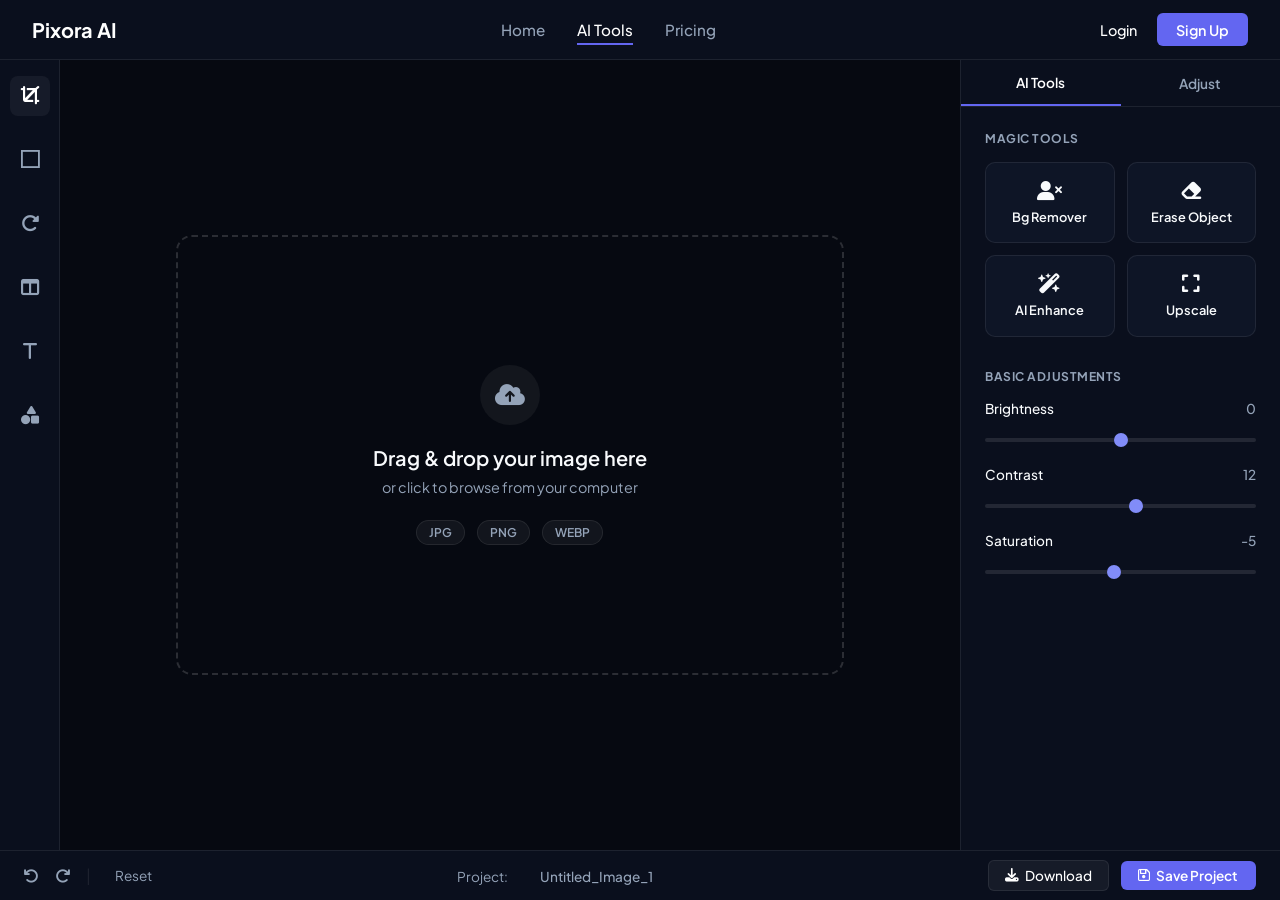
<file: tools.html>
<!DOCTYPE html>
<html lang="en">
<head>
  <meta charset="UTF-8">
  <meta name="viewport" content="width=device-width, initial-scale=1.0">
  <title>Pixora AI — AI Image Editor & Tools</title>
  <link rel="preconnect" href="https://fonts.googleapis.com">
  <link rel="preconnect" href="https://fonts.gstatic.com" crossorigin>
  <link href="https://fonts.googleapis.com/css2?family=Plus+Jakarta+Sans:wght@400;500;600;700&display=swap" rel="stylesheet">
  <link rel="stylesheet" href="https://cdnjs.cloudflare.com/ajax/libs/font-awesome/6.5.1/css/all.min.css">
  
  <style>
    :root {
      --bg-dark: #080c14;
      --bg-card: #0e1526;
      --bg-sidebar: #0a0f1d;
      --border-color: rgba(255, 255, 255, 0.08);
      --accent-indigo: #6366f1;
      --accent-hover: #4f46e5;
      --text-white: #f8fafc;
      --text-muted: #94a3b8;
    }

    * {
      margin: 0;
      padding: 0;
      box-sizing: border-box;
      font-family: 'Plus Jakarta Sans', sans-serif;
    }

    body {
      background-color: var(--bg-dark);
      color: var(--text-white);
      height: 100vh;
      display: flex;
      flex-direction: column;
      overflow: hidden;
    }

    /* Top Navbar */
    .navbar {
      height: 60px;
      display: flex;
      justify-content: space-between;
      align-items: center;
      padding: 0 2rem;
      background: var(--bg-sidebar);
      border-bottom: 1px solid var(--border-color);
      z-index: 50;
    }

    .brand-logo {
      font-size: 1.25rem;
      font-weight: 700;
      color: #fff;
      text-decoration: none;
    }

    .nav-center {
      display: flex;
      gap: 2rem;
      list-style: none;
    }

    .nav-center a {
      color: var(--text-muted);
      text-decoration: none;
      font-size: 0.95rem;
      font-weight: 500;
      padding-bottom: 4px;
      transition: color 0.2s;
    }

    .nav-center a:hover {
      color: #fff;
    }

    .nav-center a.active {
      color: #fff;
      border-bottom: 2px solid var(--accent-indigo);
    }

    .nav-actions {
      display: flex;
      align-items: center;
      gap: 1.25rem;
    }

    .nav-actions .login-link {
      color: #fff;
      text-decoration: none;
      font-size: 0.9rem;
      font-weight: 500;
    }

    .btn-signup {
      background: var(--accent-indigo);
      color: #fff;
      text-decoration: none;
      padding: 0.45rem 1.2rem;
      border-radius: 6px;
      font-size: 0.9rem;
      font-weight: 600;
      transition: background 0.2s;
    }

    .btn-signup:hover {
      background: var(--accent-hover);
    }

    /* Workspace Body */
    .editor-layout {
      flex: 1;
      display: flex;
      height: calc(100vh - 110px);
    }

    /* Left Toolbar */
    .left-toolbar {
      width: 60px;
      background: var(--bg-sidebar);
      border-right: 1px solid var(--border-color);
      display: flex;
      flex-direction: column;
      align-items: center;
      padding: 1rem 0;
      gap: 1.5rem;
    }

    .tool-btn {
      background: transparent;
      border: none;
      color: var(--text-muted);
      font-size: 1.15rem;
      cursor: pointer;
      width: 40px;
      height: 40px;
      border-radius: 8px;
      display: flex;
      align-items: center;
      justify-content: center;
      transition: all 0.2s;
    }

    .tool-btn:hover, .tool-btn.active {
      color: #fff;
      background: rgba(255, 255, 255, 0.05);
    }

    /* Center Canvas Area */
    .canvas-workspace {
      flex: 1;
      display: flex;
      align-items: center;
      justify-content: center;
      padding: 2rem;
      position: relative;
      background: #060911;
    }

    .drop-zone {
      width: 80%;
      max-width: 680px;
      height: 440px;
      border: 2px dashed rgba(255, 255, 255, 0.15);
      border-radius: 16px;
      display: flex;
      flex-direction: column;
      align-items: center;
      justify-content: center;
      cursor: pointer;
      transition: border-color 0.2s, background-color 0.2s;
      position: relative;
    }

    .drop-zone:hover {
      border-color: var(--accent-indigo);
      background-color: rgba(99, 102, 241, 0.02);
    }

    .upload-icon-circle {
      width: 60px;
      height: 60px;
      border-radius: 50%;
      background: rgba(255, 255, 255, 0.05);
      display: flex;
      align-items: center;
      justify-content: center;
      font-size: 1.5rem;
      color: var(--text-muted);
      margin-bottom: 1.25rem;
    }

    .drop-zone h3 {
      font-size: 1.25rem;
      font-weight: 600;
      margin-bottom: 0.5rem;
    }

    .drop-zone p {
      color: var(--text-muted);
      font-size: 0.9rem;
      margin-bottom: 1.5rem;
    }

    .file-badges {
      display: flex;
      gap: 0.75rem;
    }

    .file-badge {
      background: rgba(255, 255, 255, 0.05);
      border: 1px solid var(--border-color);
      padding: 4px 12px;
      border-radius: 20px;
      font-size: 0.75rem;
      color: var(--text-muted);
      font-weight: 600;
    }

    /* Preview Image on Canvas */
    #image-preview {
      display: none;
      max-width: 90%;
      max-height: 90%;
      object-fit: contain;
      border-radius: 8px;
    }

    /* Right Control Sidebar */
    .right-sidebar {
      width: 320px;
      background: var(--bg-sidebar);
      border-left: 1px solid var(--border-color);
      display: flex;
      flex-direction: column;
      overflow-y: auto;
    }

    .tab-header {
      display: flex;
      border-bottom: 1px solid var(--border-color);
    }

    .tab-btn {
      flex: 1;
      padding: 0.85rem;
      background: transparent;
      border: none;
      color: var(--text-muted);
      font-weight: 600;
      font-size: 0.85rem;
      cursor: pointer;
      text-align: center;
    }

    .tab-btn.active {
      color: #fff;
      border-bottom: 2px solid var(--accent-indigo);
    }

    .sidebar-section {
      padding: 1.5rem;
    }

    .section-title {
      font-size: 0.75rem;
      font-weight: 700;
      letter-spacing: 0.5px;
      color: var(--text-muted);
      margin-bottom: 1rem;
      text-transform: uppercase;
    }

    /* Magic Tools Grid */
    .magic-grid {
      display: grid;
      grid-template-columns: 1fr 1fr;
      gap: 0.75rem;
      margin-bottom: 2rem;
    }

    .magic-card {
      background: var(--bg-card);
      border: 1px solid var(--border-color);
      border-radius: 10px;
      padding: 1.1rem 0.5rem;
      text-align: center;
      text-decoration: none;
      display: flex;
      flex-direction: column;
      align-items: center;
      justify-content: center;
      gap: 8px;
      transition: all 0.2s;
      cursor: pointer;
    }

    .magic-card:hover {
      border-color: var(--accent-indigo);
      background: rgba(99, 102, 241, 0.08);
      transform: translateY(-2px);
    }

    .magic-card i {
      font-size: 1.25rem;
      color: var(--text-white);
    }

    .magic-card span {
      font-size: 0.8rem;
      font-weight: 600;
      color: var(--text-white);
    }

    /* Adjustments Sliders */
    .control-group {
      margin-bottom: 1.25rem;
    }

    .control-label {
      display: flex;
      justify-content: space-between;
      font-size: 0.85rem;
      font-weight: 500;
      margin-bottom: 0.5rem;
    }

    .control-label span:last-child {
      color: var(--text-muted);
    }

    input[type=range] {
      width: 100%;
      height: 4px;
      border-radius: 2px;
      background: rgba(255, 255, 255, 0.1);
      outline: none;
      -webkit-appearance: none;
    }

    input[type=range]::-webkit-slider-thumb {
      -webkit-appearance: none;
      width: 14px;
      height: 14px;
      border-radius: 50%;
      background: #818cf8;
      cursor: pointer;
    }

    /* Bottom Control Bar */
    .bottom-bar {
      height: 50px;
      background: var(--bg-sidebar);
      border-top: 1px solid var(--border-color);
      display: flex;
      align-items: center;
      justify-content: space-between;
      padding: 0 1.5rem;
      z-index: 50;
    }

    .history-actions {
      display: flex;
      align-items: center;
      gap: 1rem;
    }

    .history-btn {
      background: transparent;
      border: none;
      color: var(--text-muted);
      cursor: pointer;
      font-size: 0.95rem;
    }

    .history-btn:hover {
      color: #fff;
    }

    .reset-btn {
      background: transparent;
      border: none;
      color: var(--text-muted);
      font-size: 0.85rem;
      cursor: pointer;
      margin-left: 0.5rem;
    }

    .project-name-input {
      background: transparent;
      border: none;
      color: var(--text-muted);
      font-size: 0.85rem;
      font-weight: 500;
      outline: none;
      text-align: center;
    }

    .action-group {
      display: flex;
      align-items: center;
      gap: 0.75rem;
    }

    .btn-download {
      background: rgba(255, 255, 255, 0.05);
      border: 1px solid var(--border-color);
      color: #fff;
      padding: 0.35rem 1rem;
      border-radius: 6px;
      font-size: 0.85rem;
      font-weight: 500;
      cursor: pointer;
      display: flex;
      align-items: center;
      gap: 6px;
    }

    .btn-download:hover {
      background: rgba(255, 255, 255, 0.1);
    }

    .btn-save {
      background: var(--accent-indigo);
      color: #fff;
      border: none;
      padding: 0.35rem 1.1rem;
      border-radius: 6px;
      font-size: 0.85rem;
      font-weight: 600;
      cursor: pointer;
      display: flex;
      align-items: center;
      gap: 6px;
    }

    .btn-save:hover {
      background: var(--accent-hover);
    }
  </style>
</head>
<body>

  <!-- Top Navbar -->
  <header class="navbar">
    <a href="index.html" class="brand-logo">Pixora AI</a>
    
    <ul class="nav-center">
      <li><a href="index.html">Home</a></li>
      <li><a href="tools.html" class="active">AI Tools</a></li>
      <li><a href="pricing.html">Pricing</a></li>
    </ul>

    <div class="nav-actions">
      <a href="login.html" class="login-link">Login</a>
      <a href="signup.html" class="btn-signup">Sign Up</a>
    </div>
  </header>

  <!-- Workspace Container -->
  <div class="editor-layout">
    
    <!-- Left Toolbar -->
    <aside class="left-toolbar">
      <button class="tool-btn active" title="Crop"><i class="fa-solid fa-crop"></i></button>
      <button class="tool-btn" title="Expand"><i class="fa-regular fa-square-full"></i></button>
      <button class="tool-btn" title="Rotate" onclick="rotateImage()"><i class="fa-solid fa-rotate-right"></i></button>
      <button class="tool-btn" title="Compare Slider"><i class="fa-solid fa-table-columns"></i></button>
      <button class="tool-btn" title="Add Text"><i class="fa-solid fa-t"></i></button>
      <button class="tool-btn" title="Shapes & Elements"><i class="fa-solid fa-shapes"></i></button>
    </aside>

    <!-- Center Canvas Area -->
    <main class="canvas-workspace">
      <!-- Hidden file input for upload -->
      <input type="file" id="file-uploader" accept="image/png, image/jpeg, image/webp" style="display: none;">
      
      <!-- Drag and Drop Box -->
      <div class="drop-zone" id="drop-zone" onclick="document.getElementById('file-uploader').click()">
        <div class="upload-icon-circle">
          <i class="fa-solid fa-cloud-arrow-up"></i>
        </div>
        <h3>Drag & drop your image here</h3>
        <p>or click to browse from your computer</p>
        <div class="file-badges">
          <span class="file-badge">JPG</span>
          <span class="file-badge">PNG</span>
          <span class="file-badge">WEBP</span>
        </div>
      </div>

      <!-- Live Canvas Image -->
      <img id="image-preview" alt="Canvas Workspace Image">
    </main>

    <!-- Right Sidebar (Tools & Controls) -->
    <aside class="right-sidebar">
      <div class="tab-header">
        <button class="tab-btn active">AI Tools</button>
        <button class="tab-btn">Adjust</button>
      </div>

      <div class="sidebar-section">
        <!-- Magic Tools Suite -->
        <h4 class="section-title">MAGIC TOOLS</h4>
        <div class="magic-grid">
          <a href="bg-remover.html" class="magic-card">
            <i class="fa-solid fa-user-xmark"></i>
            <span>Bg Remover</span>
          </a>
          <a href="object-remover.html" class="magic-card">
            <i class="fa-solid fa-eraser"></i>
            <span>Erase Object</span>
          </a>
          <a href="enhancer.html" class="magic-card">
            <i class="fa-solid fa-wand-magic-sparkles"></i>
            <span>AI Enhance</span>
          </a>
          <a href="upscaler.html" class="magic-card">
            <i class="fa-solid fa-expand"></i>
            <span>Upscale</span>
          </a>
        </div>

        <!-- Live Adjustment Controls -->
        <h4 class="section-title">BASIC ADJUSTMENTS</h4>
        
        <div class="control-group">
          <div class="control-label">
            <span>Brightness</span>
            <span id="val-brightness">0</span>
          </div>
          <input type="range" id="input-brightness" min="-100" max="100" value="0">
        </div>

        <div class="control-group">
          <div class="control-label">
            <span>Contrast</span>
            <span id="val-contrast">12</span>
          </div>
          <input type="range" id="input-contrast" min="-100" max="100" value="12">
        </div>

        <div class="control-group">
          <div class="control-label">
            <span>Saturation</span>
            <span id="val-saturation">-5</span>
          </div>
          <input type="range" id="input-saturation" min="-100" max="100" value="-5">
        </div>

      </div>
    </aside>

  </div>

  <!-- Bottom Action Bar -->
  <footer class="bottom-bar">
    <div class="history-actions">
      <button class="history-btn" title="Undo"><i class="fa-solid fa-arrow-rotate-left"></i></button>
      <button class="history-btn" title="Redo"><i class="fa-solid fa-arrow-rotate-right"></i></button>
      <span style="color: var(--border-color);">|</span>
      <button class="reset-btn" onclick="resetAdjustments()">Reset</button>
    </div>

    <div>
      <span style="color: var(--text-muted); font-size: 0.85rem;">Project: </span>
      <input type="text" class="project-name-input" value="Untitled_Image_1">
    </div>

    <div class="action-group">
      <button class="btn-download" onclick="downloadImage()"><i class="fa-solid fa-download"></i> Download</button>
      <button class="btn-save" onclick="saveProject()"><i class="fa-regular fa-floppy-disk"></i> Save Project</button>
    </div>
  </footer>

  <script>
    const fileUploader = document.getElementById('file-uploader');
    const dropZone = document.getElementById('drop-zone');
    const imagePreview = document.getElementById('image-preview');

    const inputBrightness = document.getElementById('input-brightness');
    const inputContrast = document.getElementById('input-contrast');
    const inputSaturation = document.getElementById('input-saturation');

    const valBrightness = document.getElementById('val-brightness');
    const valContrast = document.getElementById('val-contrast');
    const valSaturation = document.getElementById('val-saturation');

    let currentRotation = 0;

    // File Upload Handler
    fileUploader.addEventListener('change', (e) => {
      const file = e.target.files[0];
      if (file) {
        const reader = new FileReader();
        reader.onload = (event) => {
          imagePreview.src = event.target.result;
          imagePreview.style.display = 'block';
          dropZone.style.display = 'none';
          applyFilters();
        };
        reader.readAsDataURL(file);
      }
    });

    // Drag and drop handlers
    dropZone.addEventListener('dragover', (e) => {
      e.preventDefault();
      dropZone.style.borderColor = '#6366f1';
    });

    dropZone.addEventListener('dragleave', () => {
      dropZone.style.borderColor = 'rgba(255, 255, 255, 0.15)';
    });

    dropZone.addEventListener('drop', (e) => {
      e.preventDefault();
      const file = e.dataTransfer.files[0];
      if (file) {
        fileUploader.files = e.dataTransfer.files;
        const reader = new FileReader();
        reader.onload = (event) => {
          imagePreview.src = event.target.result;
          imagePreview.style.display = 'block';
          dropZone.style.display = 'none';
          applyFilters();
        };
        reader.readAsDataURL(file);
      }
    });

    // Live Filter Adjustments
    function applyFilters() {
      const b = 100 + parseInt(inputBrightness.value);
      const c = 100 + parseInt(inputContrast.value);
      const s = 100 + parseInt(inputSaturation.value);
      imagePreview.style.filter = `brightness(${b}%) contrast(${c}%) saturate(${s}%)`;
      imagePreview.style.transform = `rotate(${currentRotation}deg)`;
    }

    inputBrightness.addEventListener('input', (e) => {
      valBrightness.textContent = e.target.value;
      applyFilters();
    });

    inputContrast.addEventListener('input', (e) => {
      valContrast.textContent = e.target.value;
      applyFilters();
    });

    inputSaturation.addEventListener('input', (e) => {
      valSaturation.textContent = e.target.value;
      applyFilters();
    });

    function resetAdjustments() {
      inputBrightness.value = 0;
      inputContrast.value = 12;
      inputSaturation.value = -5;
      valBrightness.textContent = '0';
      valContrast.textContent = '12';
      valSaturation.textContent = '-5';
      currentRotation = 0;
      applyFilters();
    }

    function rotateImage() {
      if (imagePreview.style.display === 'block') {
        currentRotation = (currentRotation + 90) % 360;
        applyFilters();
      }
    }

    function saveProject() {
      alert("Project saved successfully to your Pixora Studio account! [Developed by Kamlesh Meena]");
    }

    function downloadImage() {
      if (imagePreview.src) {
        const a = document.createElement('a');
        a.href = imagePreview.src;
        a.download = 'Pixora_Edited_Image.png';
        a.click();
      } else {
        alert("Please upload an image first.");
      }
    }
  </script>
</body>
  </html>
</file>
